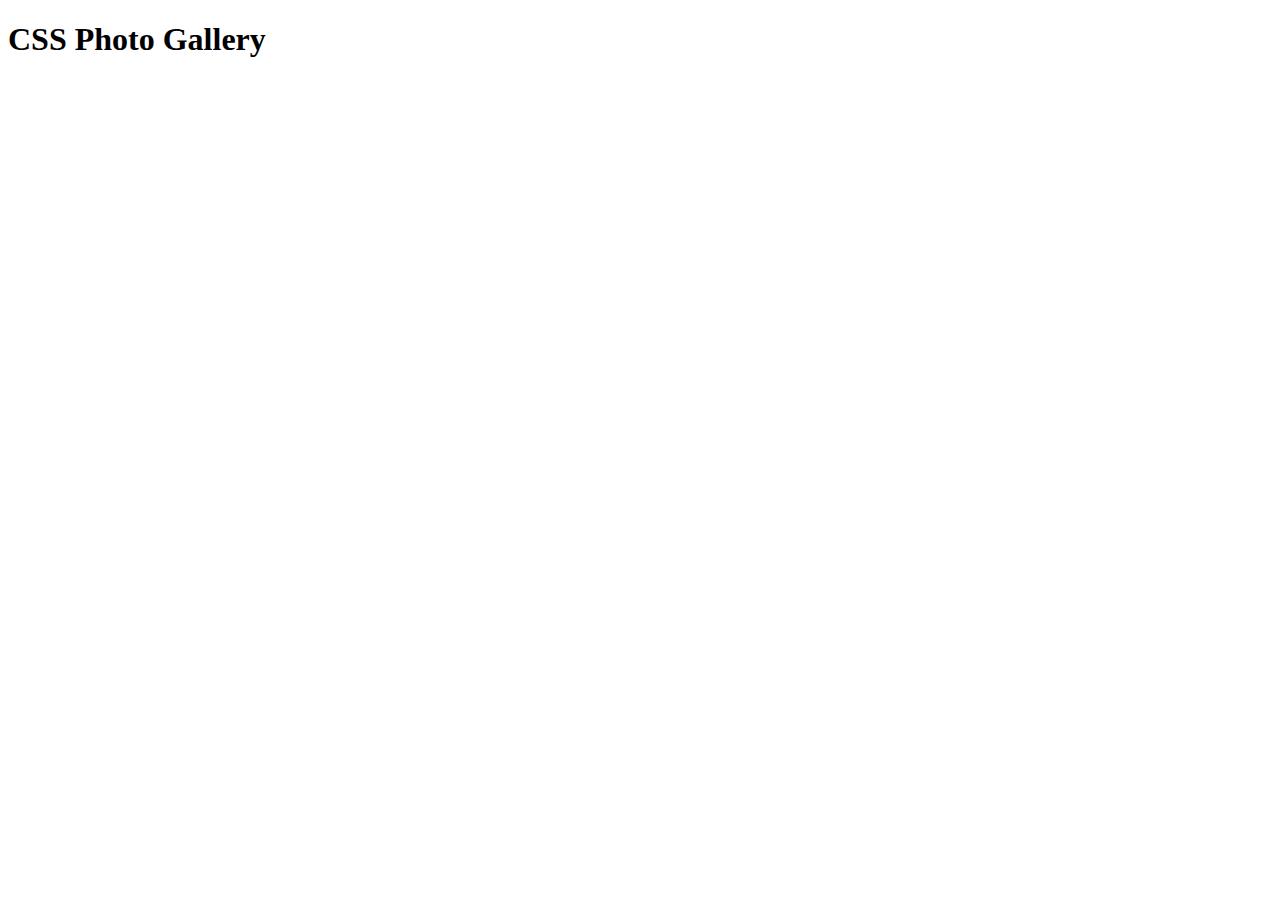
<file: css-photo-gallery/index.html>
<!doctype html>  
<html lang="en">  
    <head>  
        <meta charset="UTF-8" />  
        <meta name="viewport" content="width=device-width, initial-scale=1" />  
        <meta http-equiv="Cache-Control" content="no-cache, no-store, must-revalidate" />  
        <meta http-equiv="Pragma" content="no-cache" />  
        <meta http-equiv="Expires" content="0" />  
        <title>GRC 339: CSS Photo Gallery</title>  
    </head>   
    <body>  
        <h1>CSS Photo Gallery</h1>  
    </body>  
</html>
</file>
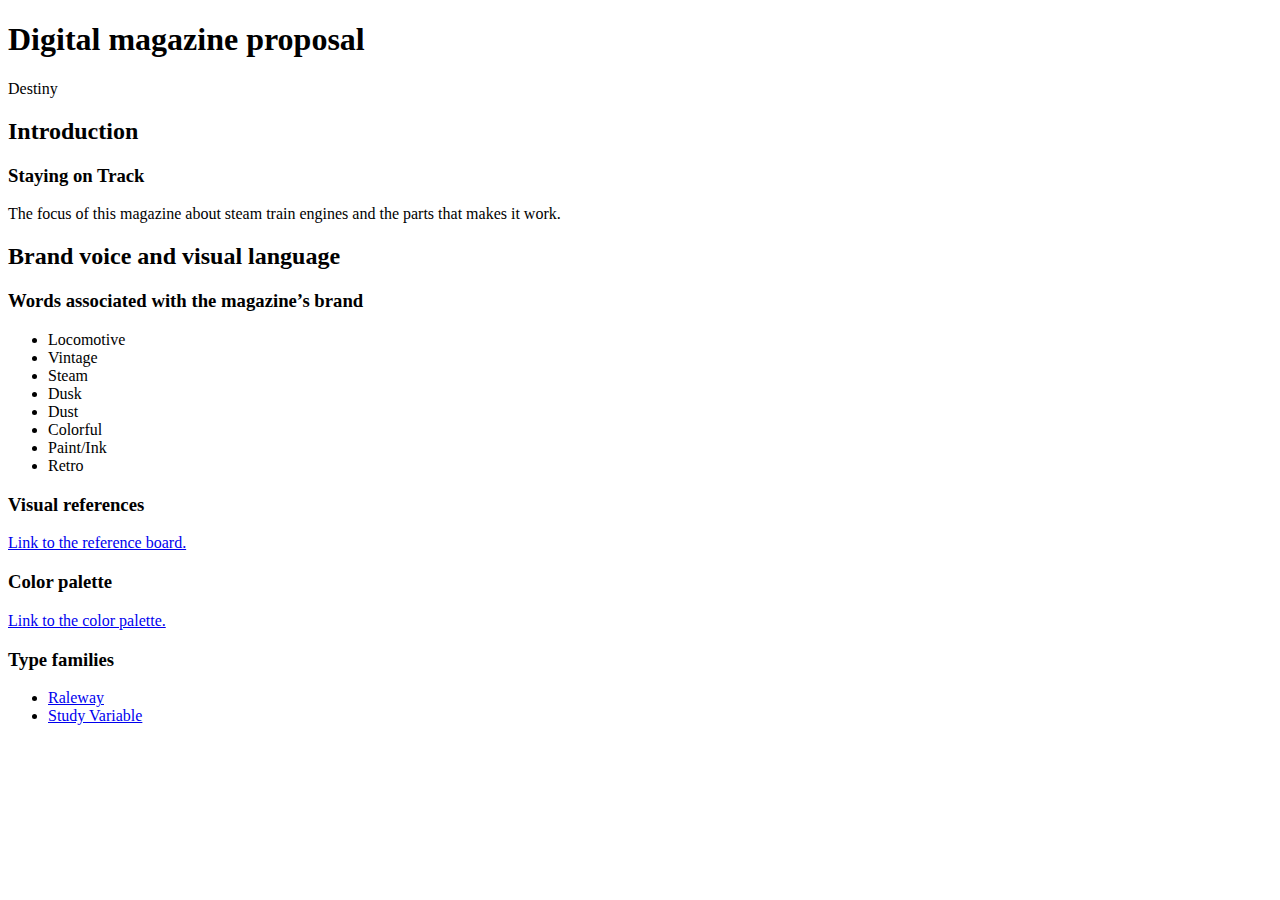
<file: digital-magazine-proposal/index.html>
<!doctype html>  
<html>
    <head>
        <meta charset="UTF-8">
        <meta name="viewport" content="width=device-width, initial-scale=1">
        <link rel="stylesheet" type="text/css" href="https://grc-ribeiro.github.io/files/grc339-proposal.css"> 
        <title>Destiny - Digital magazine proposal</title>
        
    </head>
    <body>
    
        <div class="container">
        
            <h1>Digital magazine proposal</h1>

			<p>Destiny</p>
            
            <h2>Introduction</h2>
            
            <h3>Staying on Track </h3>
            
            <p>The focus of this magazine about steam train engines and the parts that makes it work. </p>
            
            <h2>Brand voice and visual language</h2>
            
			<h3>Words associated with the magazine’s brand</h3>
			
			<ul>
				<li>Locomotive</li>
				<li>Vintage</li>
				<li>Steam</li> 
                <li>Dusk</li>
                <li>Dust</li>
                <li>Colorful</li>
                <li>Paint/Ink</li>
                <li>Retro</li>

			</ul>
            
			<h3>Visual references</h3>
			
			<p><a href="https://www.pinterest.com/helloworld996781/proposal-reference-board/">Link to the reference board.</a></p> 

			<h3>Color palette</h3>
			
			<p><a href="https://coolors.co/db5461-686963-8aa29e-3d5467-f1edee">Link to the color palette.</a></p> 


			<h3>Type families</h3>

			<ul>
				<li><a href="https://fonts.adobe.com/fonts/raleway">Raleway</a></li> 
				<li><a href="https://fonts.adobe.com/fonts/study-variable">Study Variable</a></li> 
				
			</ul>

        </div>
    </body>
</html>
</file>
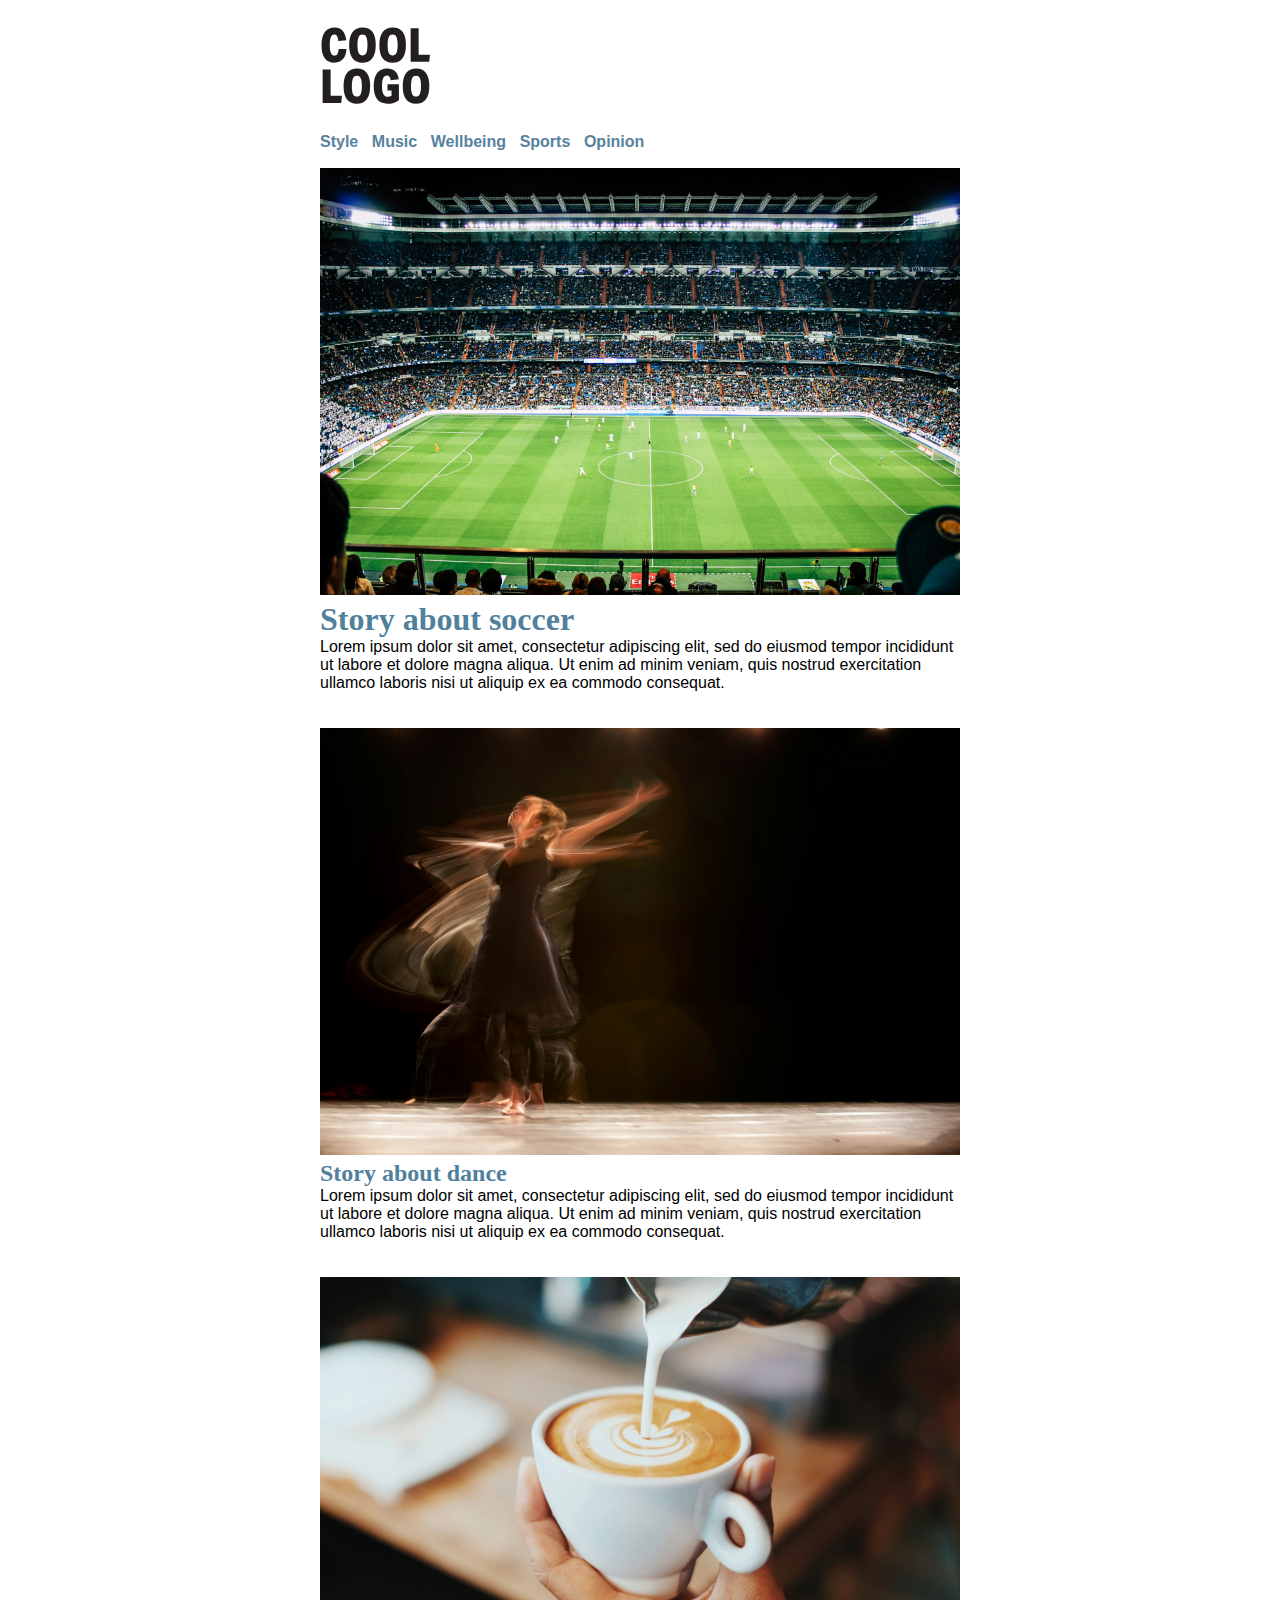
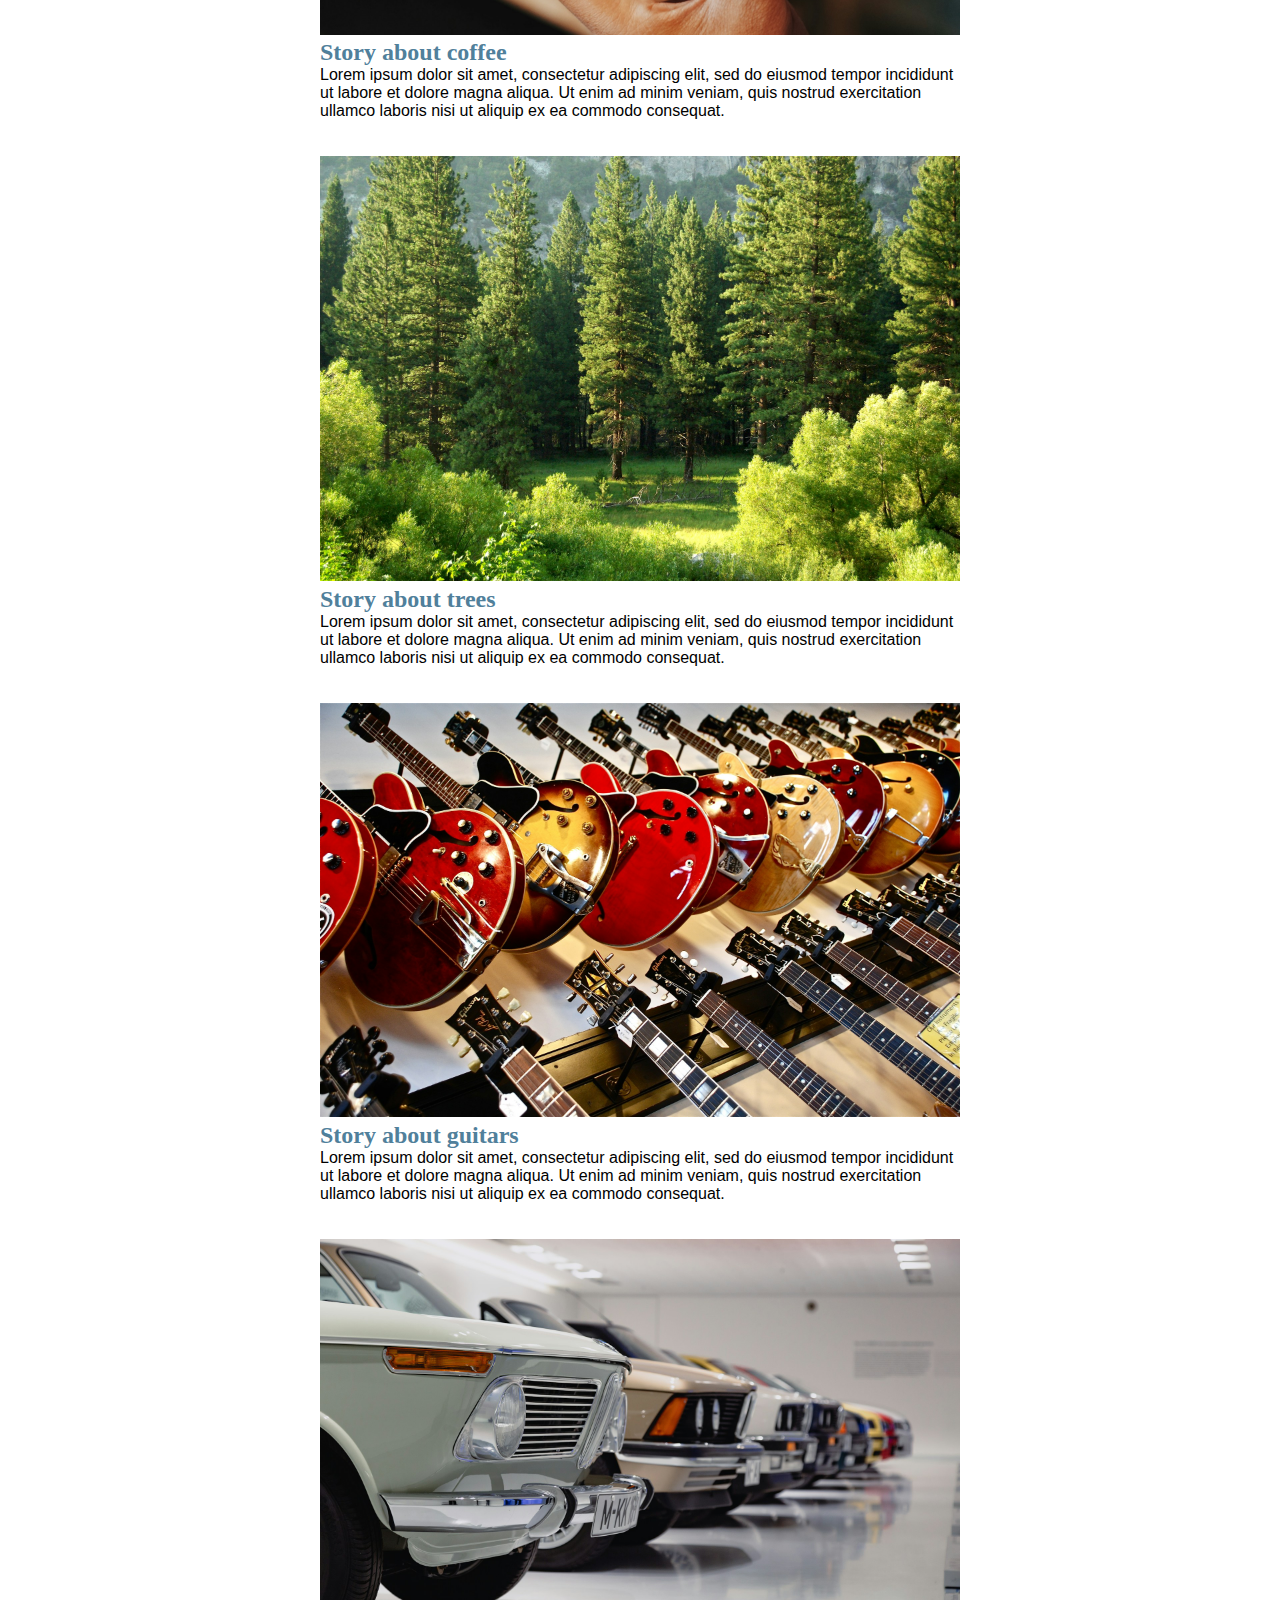
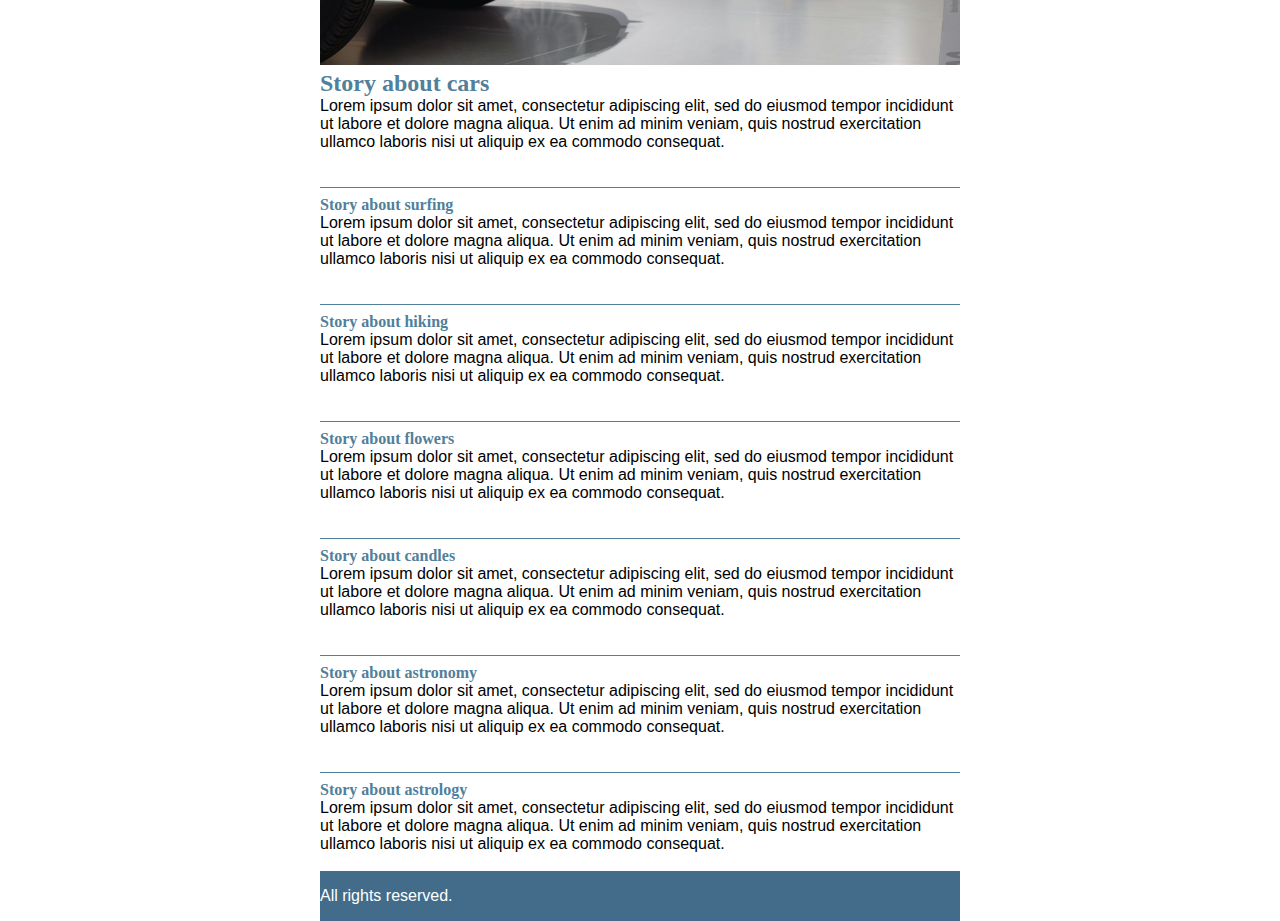
<file: digital-magazine/index.html>
<!doctype html>
    <html lang="en">
        <head>
            <meta charset="UTF-8" />
            <meta name="viewport" content="width=device-width, initial-scale=1" /> 

             <link rel="stylesheet" type="text/css" href="style.css" />
            <title>Destiny C</title> 

                <meta http-equiv="Cache-Control" content="no-cache, no-store, must-revalidate" />
                <meta http-equiv="Pragma" content="no-cache" />
                <meta http-equiv="Expires" content="0" />
            
        </head>	

        <body>
            <div class="container">
                
                <header>
                <h1><a href="index.html"><img src="logo.svg" alt=""></a></h1>
                <nav>
                    <ul>
                        <li><a href="#">Style</a></li>
                        <li><a href="#">Music</a></li>
                        <li><a href="#">Wellbeing</a></li>
                        <li><a href="#">Sports</a></li>
                        <li><a href="#">Opinion</a></li>
                    </ul>
                </nav>
                </header>

                <main>
                    <section class="mainstory">
                        <a href="mainstory.html">
                
                            <img src="soccer-1.jpg" alt="">
                            <h2>Story about soccer</h2>
                            <p>Lorem ipsum dolor sit amet, consectetur adipiscing elit, sed do eiusmod tempor incididunt ut labore et dolore magna aliqua. Ut enim ad minim veniam, quis nostrud exercitation ullamco laboris nisi ut aliquip ex ea commodo consequat.</p>
                        </a>    
                    </section>
                    
                    <section class="secondary"> 
                        <a href="#">
                            <img src="dance-1.jpg" alt="">
                            <h2>Story about dance</h2>
                            <p>Lorem ipsum dolor sit amet, consectetur adipiscing elit, sed do eiusmod tempor incididunt ut labore et dolore magna aliqua. Ut enim ad minim veniam, quis nostrud exercitation ullamco laboris nisi ut aliquip ex ea commodo consequat.</p>
                        </a>    
                    </section>
                    
                    <section class="secondary"> 
                        <a href="#">
                            <img src="coffee-1.jpg" alt="">
                            <h2>Story about coffee</h2>
                            <p>Lorem ipsum dolor sit amet, consectetur adipiscing elit, sed do eiusmod tempor incididunt ut labore et dolore magna aliqua. Ut enim ad minim veniam, quis nostrud exercitation ullamco laboris nisi ut aliquip ex ea commodo consequat.</p>
                        </a>    
                    </section>
                    
                    <section class="secondary"> 
                        <a href="#">
                            <img src="trees-1.jpg" alt="">
                            <h2>Story about trees</h2>
                            <p>Lorem ipsum dolor sit amet, consectetur adipiscing elit, sed do eiusmod tempor incididunt ut labore et dolore magna aliqua. Ut enim ad minim veniam, quis nostrud exercitation ullamco laboris nisi ut aliquip ex ea commodo consequat.</p>
                        </a>    
                    </section>

                    <section class="secondary"> 
                        <a href="#">
                            <img src="guitars-1.jpg" alt="">
                            <h2>Story about guitars</h2>
                            <p>Lorem ipsum dolor sit amet, consectetur adipiscing elit, sed do eiusmod tempor incididunt ut labore et dolore magna aliqua. Ut enim ad minim veniam, quis nostrud exercitation ullamco laboris nisi ut aliquip ex ea commodo consequat.</p>
                        </a>    
                    </section>

                    <section class="secondary"> 
                        <a href="#">
                            <img src="cars-1.jpg" alt="">
                            <h2>Story about cars</h2>
                            <p>Lorem ipsum dolor sit amet, consectetur adipiscing elit, sed do eiusmod tempor incididunt ut labore et dolore magna aliqua. Ut enim ad minim veniam, quis nostrud exercitation ullamco laboris nisi ut aliquip ex ea commodo consequat.</p>
                        </a>    
                    </section>

                    <section class="tertiary"> 
                        <a href="#">
        
                            <h2>Story about surfing</h2>
                            <p>Lorem ipsum dolor sit amet, consectetur adipiscing elit, sed do eiusmod tempor incididunt ut labore et dolore magna aliqua. Ut enim ad minim veniam, quis nostrud exercitation ullamco laboris nisi ut aliquip ex ea commodo consequat.</p>
                        </a>    
                    </section>
                
                    <section class="tertiary"> 
                        <a href="#">
                            <h2>Story about hiking</h2>
                            <p>Lorem ipsum dolor sit amet, consectetur adipiscing elit, sed do eiusmod tempor incididunt ut labore et dolore magna aliqua. Ut enim ad minim veniam, quis nostrud exercitation ullamco laboris nisi ut aliquip ex ea commodo consequat.</p>
                        </a>    
                    </section>

                    <section class="tertiary"> 
                        <a href="#">
                            <h2>Story about flowers</h2>
                            <p>Lorem ipsum dolor sit amet, consectetur adipiscing elit, sed do eiusmod tempor incididunt ut labore et dolore magna aliqua. Ut enim ad minim veniam, quis nostrud exercitation ullamco laboris nisi ut aliquip ex ea commodo consequat.</p>
                        </a>    
                    </section>

                    <section class="tertiary"> 
                        <a href="#">
                            <h2>Story about candles</h2>
                            <p>Lorem ipsum dolor sit amet, consectetur adipiscing elit, sed do eiusmod tempor incididunt ut labore et dolore magna aliqua. Ut enim ad minim veniam, quis nostrud exercitation ullamco laboris nisi ut aliquip ex ea commodo consequat.</p>
                        </a>    
                    </section>

                    <section class="tertiary"> 
                        <a href="#">
                            <h2>Story about astronomy</h2>
                            <p>Lorem ipsum dolor sit amet, consectetur adipiscing elit, sed do eiusmod tempor incididunt ut labore et dolore magna aliqua. Ut enim ad minim veniam, quis nostrud exercitation ullamco laboris nisi ut aliquip ex ea commodo consequat.</p>
                        </a>    
                    </section>

                    <section class="tertiary"> 
                        <a href="#">
                            <h2>Story about astrology</h2>
                            <p>Lorem ipsum dolor sit amet, consectetur adipiscing elit, sed do eiusmod tempor incididunt ut labore et dolore magna aliqua. Ut enim ad minim veniam, quis nostrud exercitation ullamco laboris nisi ut aliquip ex ea commodo consequat.</p>
                        </a>    
                    </section>
                </main>

                <footer>
                    <p>All rights reserved.</p>
                </footer>
                
            </div>
        </body>
    </html>
</file>
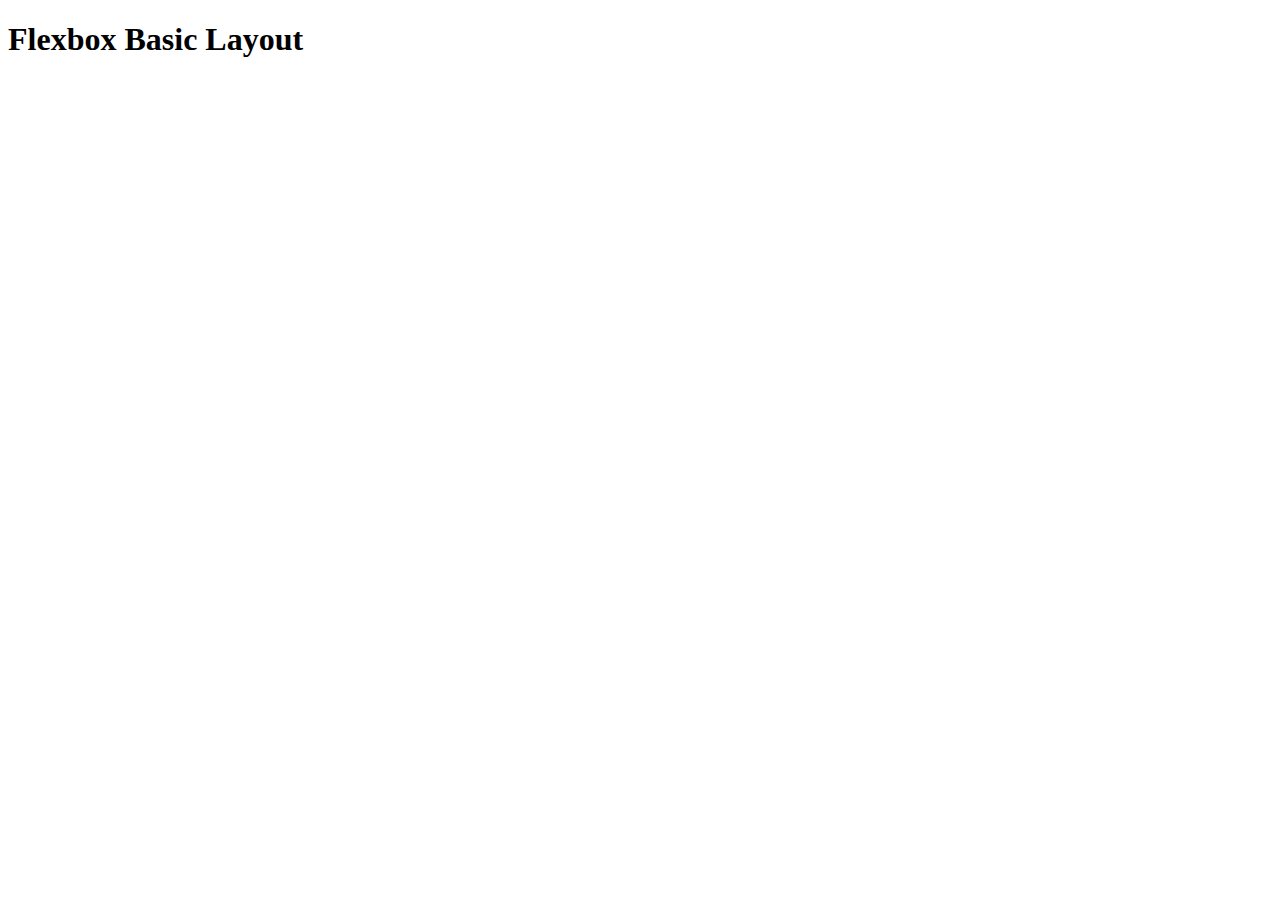
<file: flexbox-basic-layout/index.html>
<!doctype html>  
<html lang="en">  
    <head>  
        <meta charset="UTF-8" />  
        <meta name="viewport" content="width=device-width, initial-scale=1" />  
        <meta http-equiv="Cache-Control" content="no-cache, no-store, must-revalidate" />  
        <meta http-equiv="Pragma" content="no-cache" />  
        <meta http-equiv="Expires" content="0" />  
        <title>GRC 339: Flexbox Basic Layout</title>  
    </head>   
    <body>  
        <h1>Flexbox Basic Layout</h1>  
    </body>  
</html>
</file>
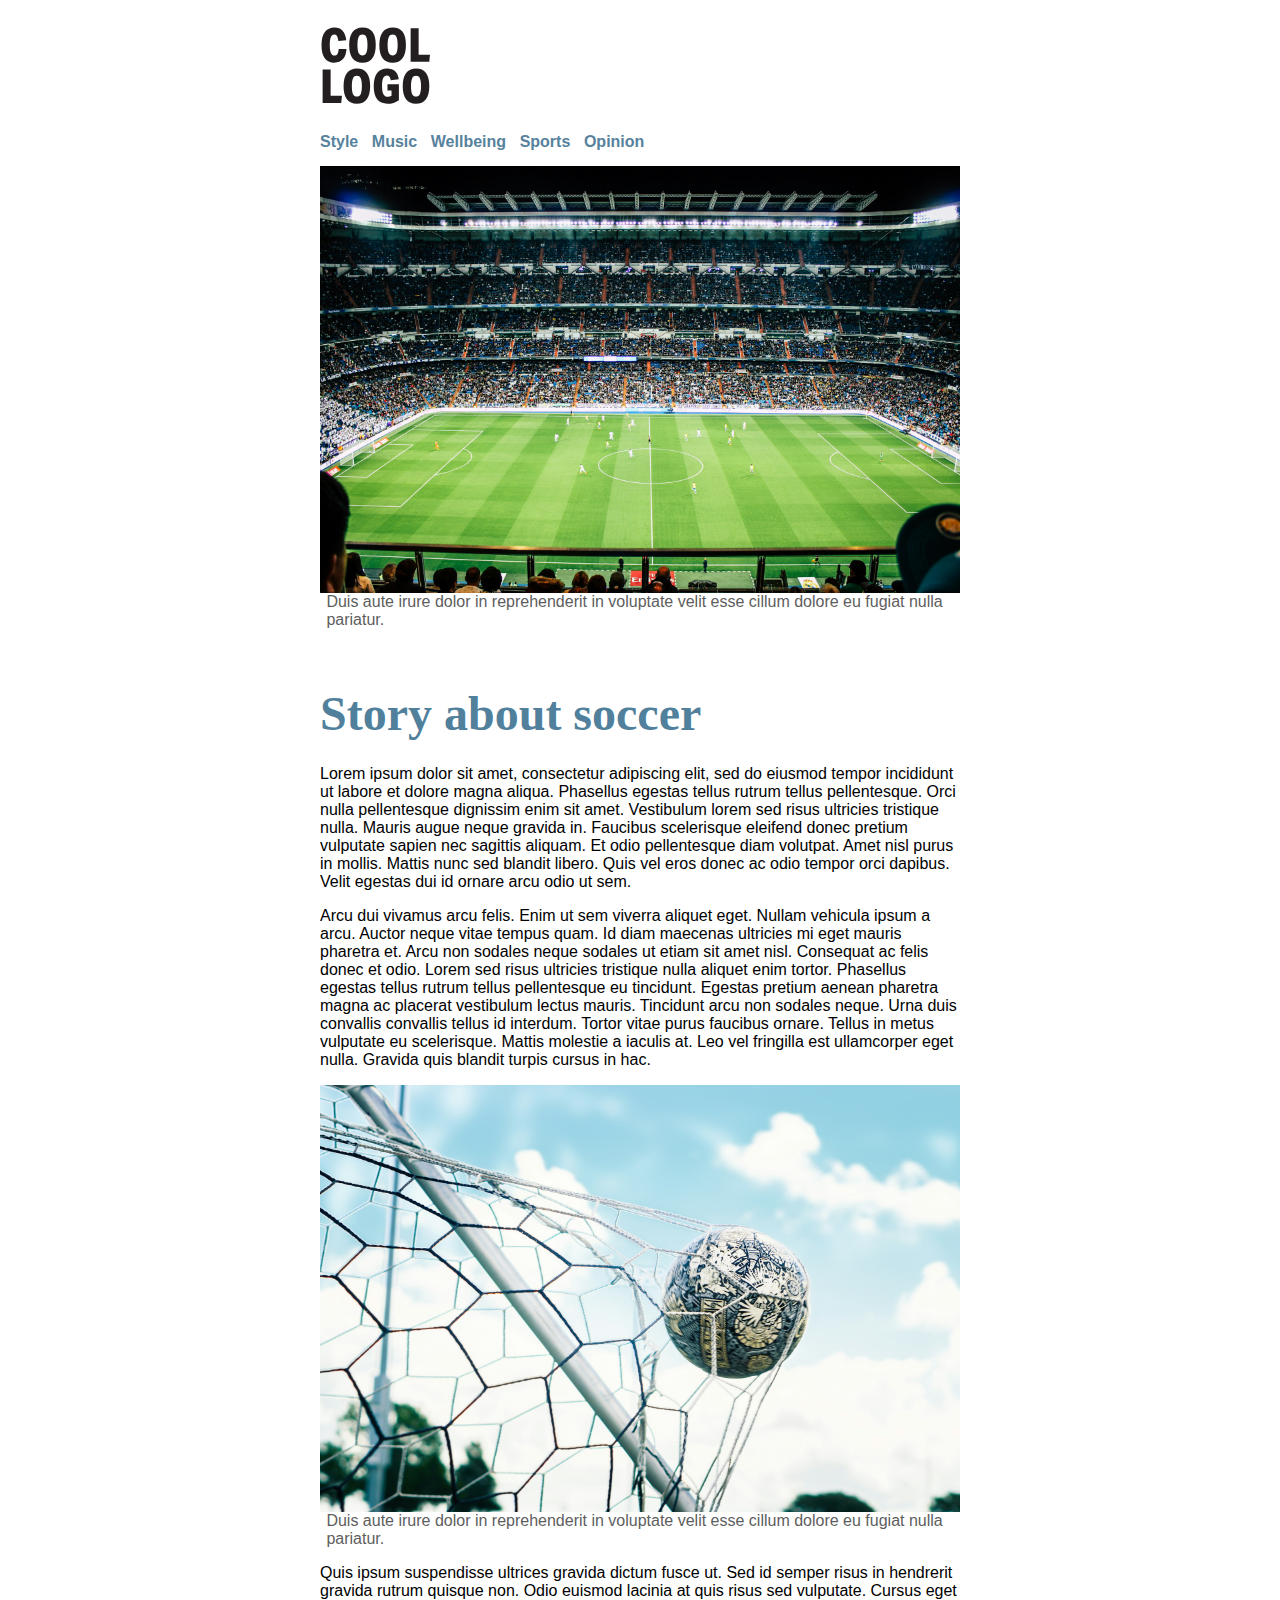
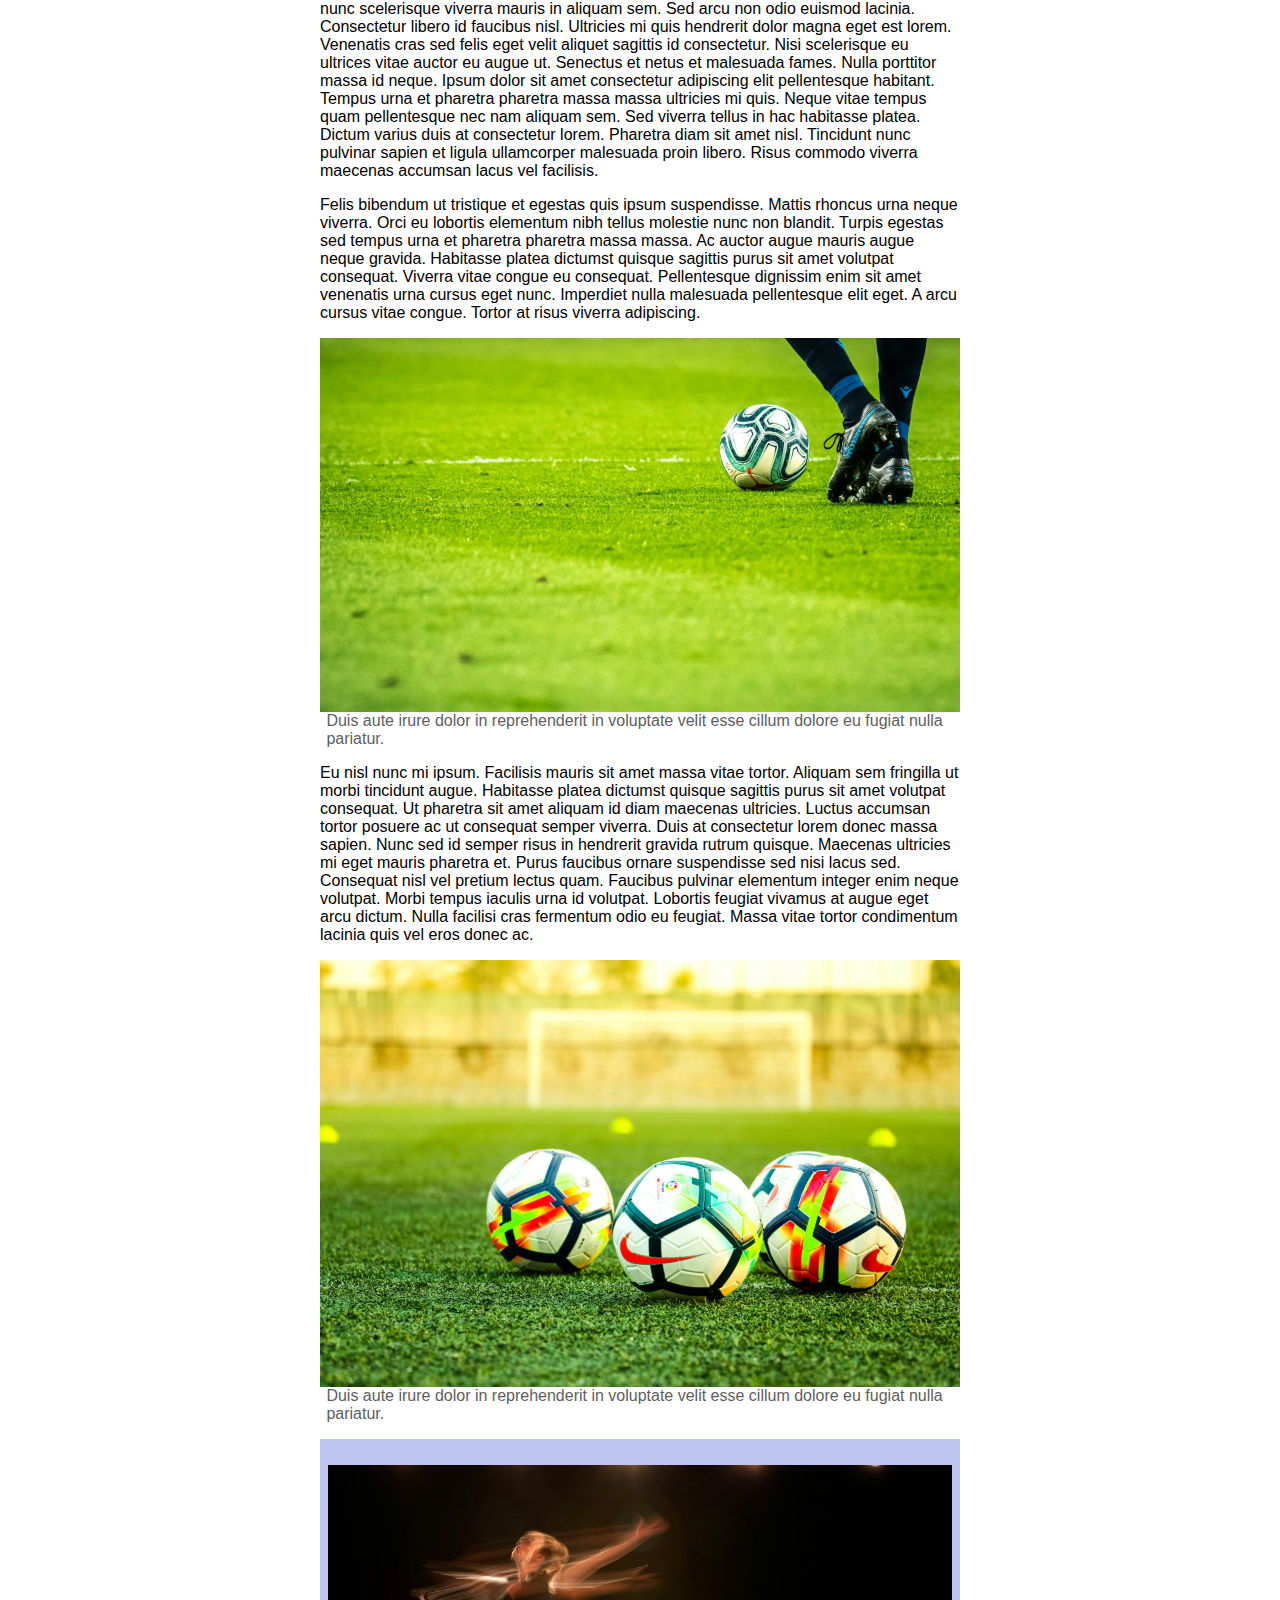
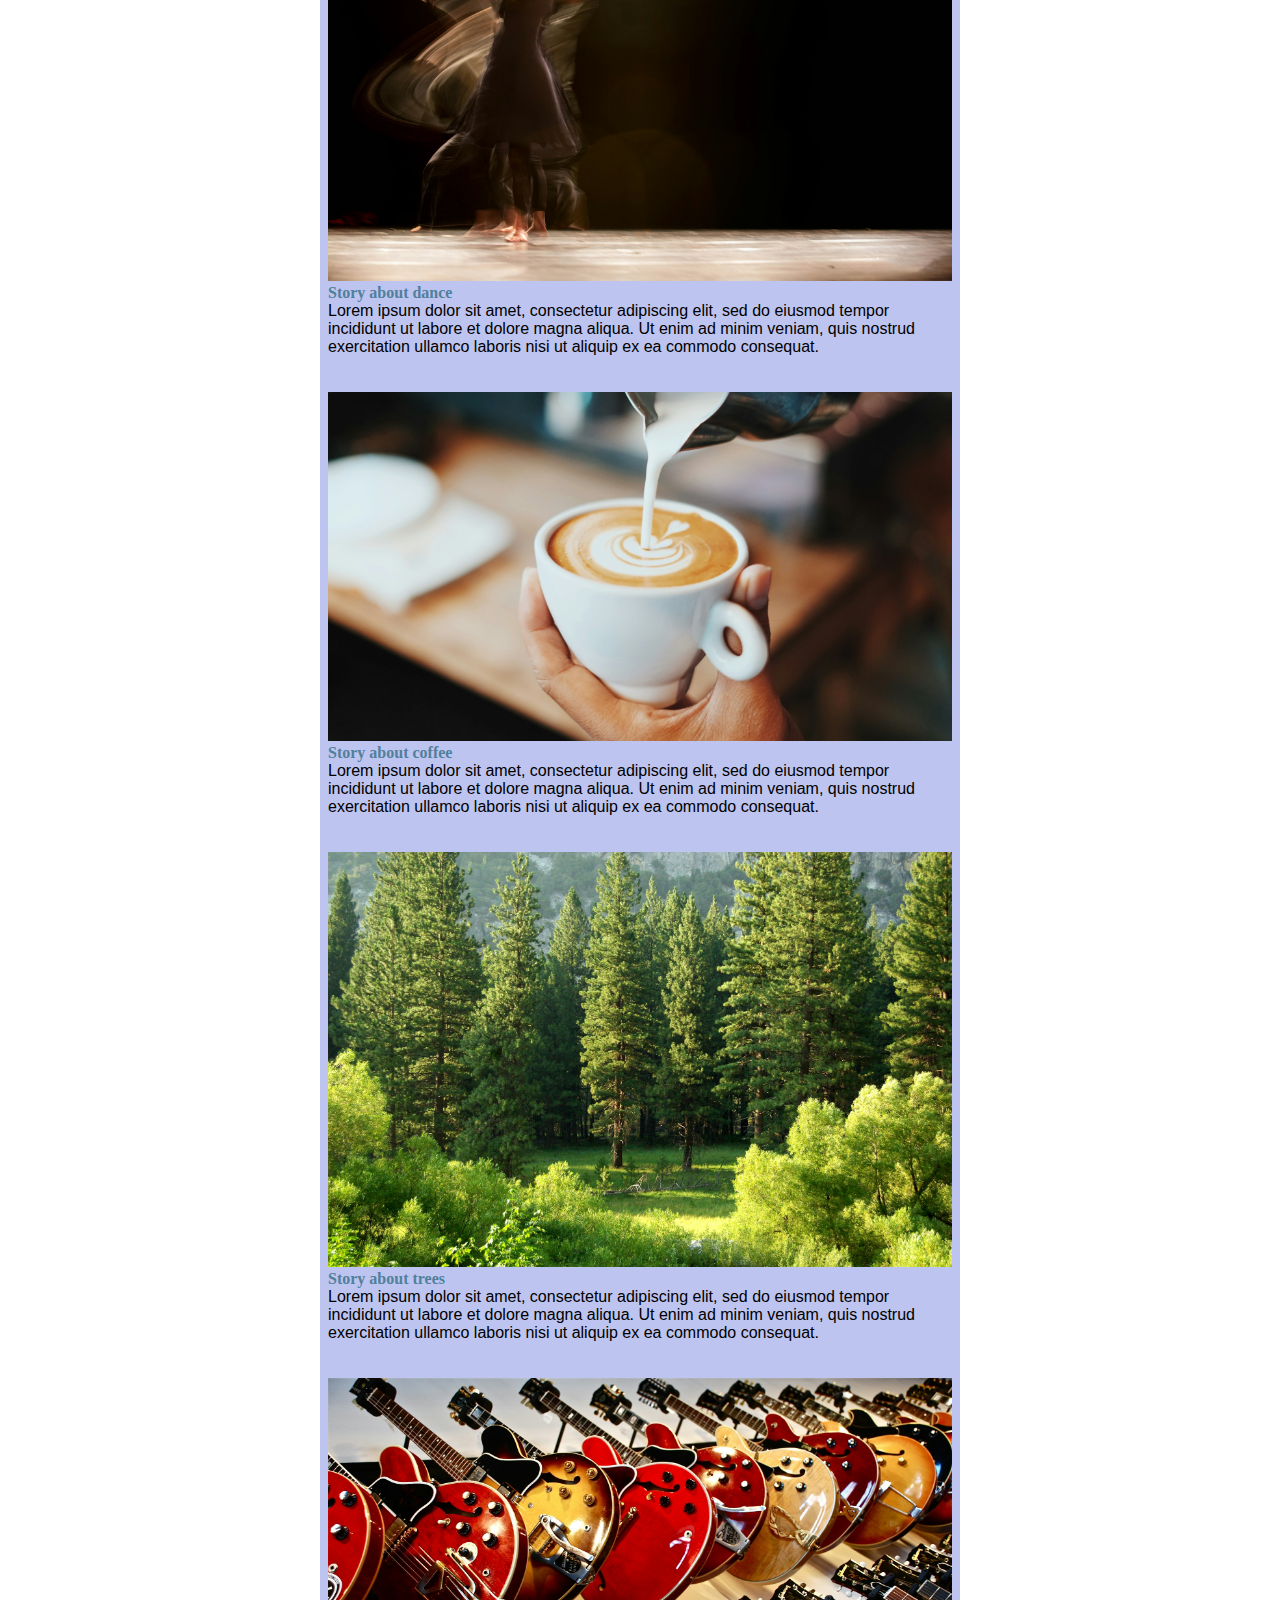
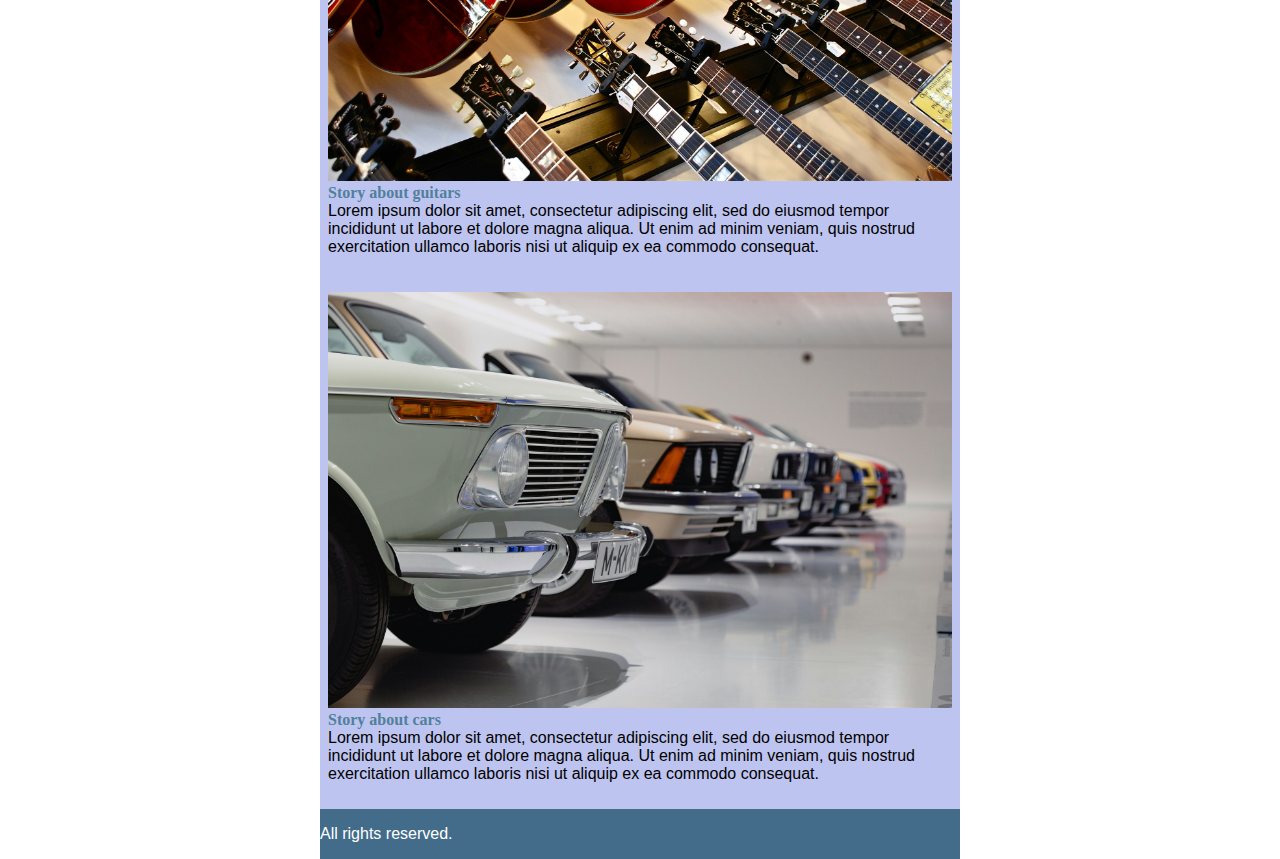
<file: digital-magazine/mainstory.html>
<!doctype html>
    <html lang="en">
        <head>
            <meta charset="UTF-8" />
            <meta name="viewport" content="width=device-width, initial-scale=1" /> 
            <link rel="stylesheet" type="text/css" href="style.css" />
            <title>Destiny C</title> 
                <meta http-equiv="Cache-Control" content="no-cache, no-store, must-revalidate" />
                <meta http-equiv="Pragma" content="no-cache" />
                <meta http-equiv="Expires" content="0" />
            
        </head>	

        <body>
            <div class="container">

                <header>
                    <h1><a href="index.html"><img src="logo.svg" alt=""></a></h1>
                    <nav>
                        <ul>
                            <li><a href="#">Style</a></li>
                            <li><a href="#">Music</a></li>
                            <li><a href="#">Wellbeing</a></li>
                            <li><a href="#">Sports</a></li>
                            <li><a href="#">Opinion</a></li>
                        </ul>
                    </nav>
                    </header>

                <article>

                    <img src="soccer-1.jpg" alt="">
                    <figcaption>Duis aute irure dolor in reprehenderit in voluptate velit esse cillum dolore eu fugiat nulla pariatur.</figcaption>
                     
                    <h2>Story about soccer</h2>
                            
                    <p>Lorem ipsum dolor sit amet, consectetur adipiscing elit, sed do eiusmod tempor incididunt ut labore et dolore magna aliqua. Phasellus egestas tellus rutrum tellus pellentesque. Orci nulla pellentesque dignissim enim sit amet. Vestibulum lorem sed risus ultricies tristique nulla. Mauris augue neque gravida in. Faucibus scelerisque eleifend donec pretium vulputate sapien nec sagittis aliquam. Et odio pellentesque diam volutpat. Amet nisl purus in mollis. Mattis nunc sed blandit libero. Quis vel eros donec ac odio tempor orci dapibus. Velit egestas dui id ornare arcu odio ut sem.</p>

                    <p>Arcu dui vivamus arcu felis. Enim ut sem viverra aliquet eget. Nullam vehicula ipsum a arcu. Auctor neque vitae tempus quam. Id diam maecenas ultricies mi eget mauris pharetra et. Arcu non sodales neque sodales ut etiam sit amet nisl. Consequat ac felis donec et odio. Lorem sed risus ultricies tristique nulla aliquet enim tortor. Phasellus egestas tellus rutrum tellus pellentesque eu tincidunt. Egestas pretium aenean pharetra magna ac placerat vestibulum lectus mauris. Tincidunt arcu non sodales neque. Urna duis convallis convallis tellus id interdum. Tortor vitae purus faucibus ornare. Tellus in metus vulputate eu scelerisque. Mattis molestie a iaculis at. Leo vel fringilla est ullamcorper eget nulla. Gravida quis blandit turpis cursus in hac.</p>

                    <img src="soccer-2.jpg" alt="">
                    <figcaption>Duis aute irure dolor in reprehenderit in voluptate velit esse cillum dolore eu fugiat nulla pariatur.</figcaption>

                    <p>Quis ipsum suspendisse ultrices gravida dictum fusce ut. Sed id semper risus in hendrerit gravida rutrum quisque non. Odio euismod lacinia at quis risus sed vulputate. Cursus eget nunc scelerisque viverra mauris in aliquam sem. Sed arcu non odio euismod lacinia. Consectetur libero id faucibus nisl. Ultricies mi quis hendrerit dolor magna eget est lorem. Venenatis cras sed felis eget velit aliquet sagittis id consectetur. Nisi scelerisque eu ultrices vitae auctor eu augue ut. Senectus et netus et malesuada fames. Nulla porttitor massa id neque. Ipsum dolor sit amet consectetur adipiscing elit pellentesque habitant. Tempus urna et pharetra pharetra massa massa ultricies mi quis. Neque vitae tempus quam pellentesque nec nam aliquam sem. Sed viverra tellus in hac habitasse platea. Dictum varius duis at consectetur lorem. Pharetra diam sit amet nisl. Tincidunt nunc pulvinar sapien et ligula ullamcorper malesuada proin libero. Risus commodo viverra maecenas accumsan lacus vel facilisis.</p>

                    <p>Felis bibendum ut tristique et egestas quis ipsum suspendisse. Mattis rhoncus urna neque viverra. Orci eu lobortis elementum nibh tellus molestie nunc non blandit. Turpis egestas sed tempus urna et pharetra pharetra massa massa. Ac auctor augue mauris augue neque gravida. Habitasse platea dictumst quisque sagittis purus sit amet volutpat consequat. Viverra vitae congue eu consequat. Pellentesque dignissim enim sit amet venenatis urna cursus eget nunc. Imperdiet nulla malesuada pellentesque elit eget. A arcu cursus vitae congue. Tortor at risus viverra adipiscing.</p>

                    <img src="soccer-3.jpg" alt="">
                    <figcaption>Duis aute irure dolor in reprehenderit in voluptate velit esse cillum dolore eu fugiat nulla pariatur.</figcaption>

                    <p>Eu nisl nunc mi ipsum. Facilisis mauris sit amet massa vitae tortor. Aliquam sem fringilla ut morbi tincidunt augue. Habitasse platea dictumst quisque sagittis purus sit amet volutpat consequat. Ut pharetra sit amet aliquam id diam maecenas ultricies. Luctus accumsan tortor posuere ac ut consequat semper viverra. Duis at consectetur lorem donec massa sapien. Nunc sed id semper risus in hendrerit gravida rutrum quisque. Maecenas ultricies mi eget mauris pharetra et. Purus faucibus ornare suspendisse sed nisi lacus sed. Consequat nisl vel pretium lectus quam. Faucibus pulvinar elementum integer enim neque volutpat. Morbi tempus iaculis urna id volutpat. Lobortis feugiat vivamus at augue eget arcu dictum. Nulla facilisi cras fermentum odio eu feugiat. Massa vitae tortor condimentum lacinia quis vel eros donec ac.</p>

                    <img src="soccer-4.jpg" alt="">
                    <figcaption>Duis aute irure dolor in reprehenderit in voluptate velit esse cillum dolore eu fugiat nulla pariatur.</figcaption>

                    <p></p>

                    <p></p>
                </article>

                <aside>

                    <section class="secondaryarticle">
                        <a href="#">
                            <img src="dance-1.jpg" alt="">
                            <h2>Story about dance</h2>
                            <p>Lorem ipsum dolor sit amet, consectetur adipiscing elit, sed do eiusmod tempor incididunt ut labore et dolore magna aliqua. Ut enim ad minim veniam, quis nostrud exercitation ullamco laboris nisi ut aliquip ex ea commodo consequat.</p>
                        </a>    
                    </section>
                    
                    <section class="secondaryarticle"> 
                        <a href="#">
                            <img src="coffee-1.jpg" alt="">
                            <h2>Story about coffee</h2>
                            <p>Lorem ipsum dolor sit amet, consectetur adipiscing elit, sed do eiusmod tempor incididunt ut labore et dolore magna aliqua. Ut enim ad minim veniam, quis nostrud exercitation ullamco laboris nisi ut aliquip ex ea commodo consequat.</p>
                        </a>    
                    </section>
                    
                    <section class="secondaryarticle"> 
                        <a href="#">
                            <img src="trees-1.jpg" alt="">
                            <h2>Story about trees</h2>
                            <p>Lorem ipsum dolor sit amet, consectetur adipiscing elit, sed do eiusmod tempor incididunt ut labore et dolore magna aliqua. Ut enim ad minim veniam, quis nostrud exercitation ullamco laboris nisi ut aliquip ex ea commodo consequat.</p>
                        </a>    
                    </section>

                    <section class="secondaryarticle"> 
                        <a href="#">
                            <img src="guitars-1.jpg" alt="">
                            <h2>Story about guitars</h2>
                            <p>Lorem ipsum dolor sit amet, consectetur adipiscing elit, sed do eiusmod tempor incididunt ut labore et dolore magna aliqua. Ut enim ad minim veniam, quis nostrud exercitation ullamco laboris nisi ut aliquip ex ea commodo consequat.</p>
                        </a>    
                    </section>

                    <section class="secondaryarticle"> 
                        <a href="#">
                            <img src="cars-1.jpg" alt="">
                            <h2>Story about cars</h2>
                            <p>Lorem ipsum dolor sit amet, consectetur adipiscing elit, sed do eiusmod tempor incididunt ut labore et dolore magna aliqua. Ut enim ad minim veniam, quis nostrud exercitation ullamco laboris nisi ut aliquip ex ea commodo consequat.</p>
                        </a>    
                    </section>
                    
                </aside>   

               <footer>
                <p>All rights reserved.</p>
            </footer>

            </div>
        </body>
    </html>
</file>
<file: digital-magazine/style.css>
/*CSS document*/

html, body, div, applet, object, iframe, h1, h2, h3, h4, h5, h6, p, blockquote, pre, a, abbr, acronym, address, big, cite, code, del, dfn, em, img, ins, kbd, q, s, samp, small, strike, strong, sub, sup, tt, var, b, u, i, center, dl, dt, dd, ol, ul, li, fieldset, form, label, legend, table, caption, tbody, tfoot, thead, tr, th, td, article, aside, canvas, details, embed, figure, figcaption, footer, header, hgroup, menu, nav, output, ruby, section, summary, time, mark, audio, video {margin: 0; padding: 0; border: 0; font-size: 100%; font: inherit;}

img {
    width: 100%;
    display: block;
}

div{
    max-width: 40em;
    margin: auto;
    
}

a{
    text-decoration: none;
    color: #000000;
    padding: 1em;
}

nav a{
    font-family: sans-serif;
    font-weight: 700;
    color: #57829d;
    padding: 0.6em;

}

nav a:hover{
    color:#ce5353;
}

li{
    list-style: none;
}

h2{
    font-size: 2em;
    padding-left: 0.2em;
    color: #50809b;
    font-weight: 700;
    padding-top: 0.2em;
    
}

article h2{
    font-size: 3em;
    margin-top: 1em;
    margin-bottom: 0.5em;
}

.secondaryarticle h2{
    font-size: 1em;
    padding-left: 0.4em;
}

.secondary h2{
    font-size: 1.5em;

}

.secondary aside h2{
    font-size: 1em;
}

.tertiary h2{
    border-top: 0.1em solid;
    font-size: 1em;
    padding-top: 0.5em;

}

p, figcaption {
    padding-left: 0.4em;
    font-family: sans-serif;  
}

article p{
    margin-top: 1em;
}

figcaption {
    color:#5e5e5e; 
    margin-bottom: 1em;

}


h1 img{
    width: 7em;
    margin: 0.5em;
}

article img{
    margin-top: 1em;
}

aside{
    background-color: #bec4f0;
    padding: 0.5em;
}

footer{
    background-color: #426c8a;
    padding-top: 1em;
    padding-bottom: 1em;
    padding-left: 0.2em;
    color:#ffffff;

    
}

footer p{
    padding-left: 0.2em;
    color:#ffffff;
}

@media screen and (min-width: 800px) {
    li{
        display: inline-block;
    }
    h2, p, nav a, header img, footer, footer p, .secondaryarticle h2{
        padding-left: 0em;
        margin-left: 0em;
    }
}
</file>
